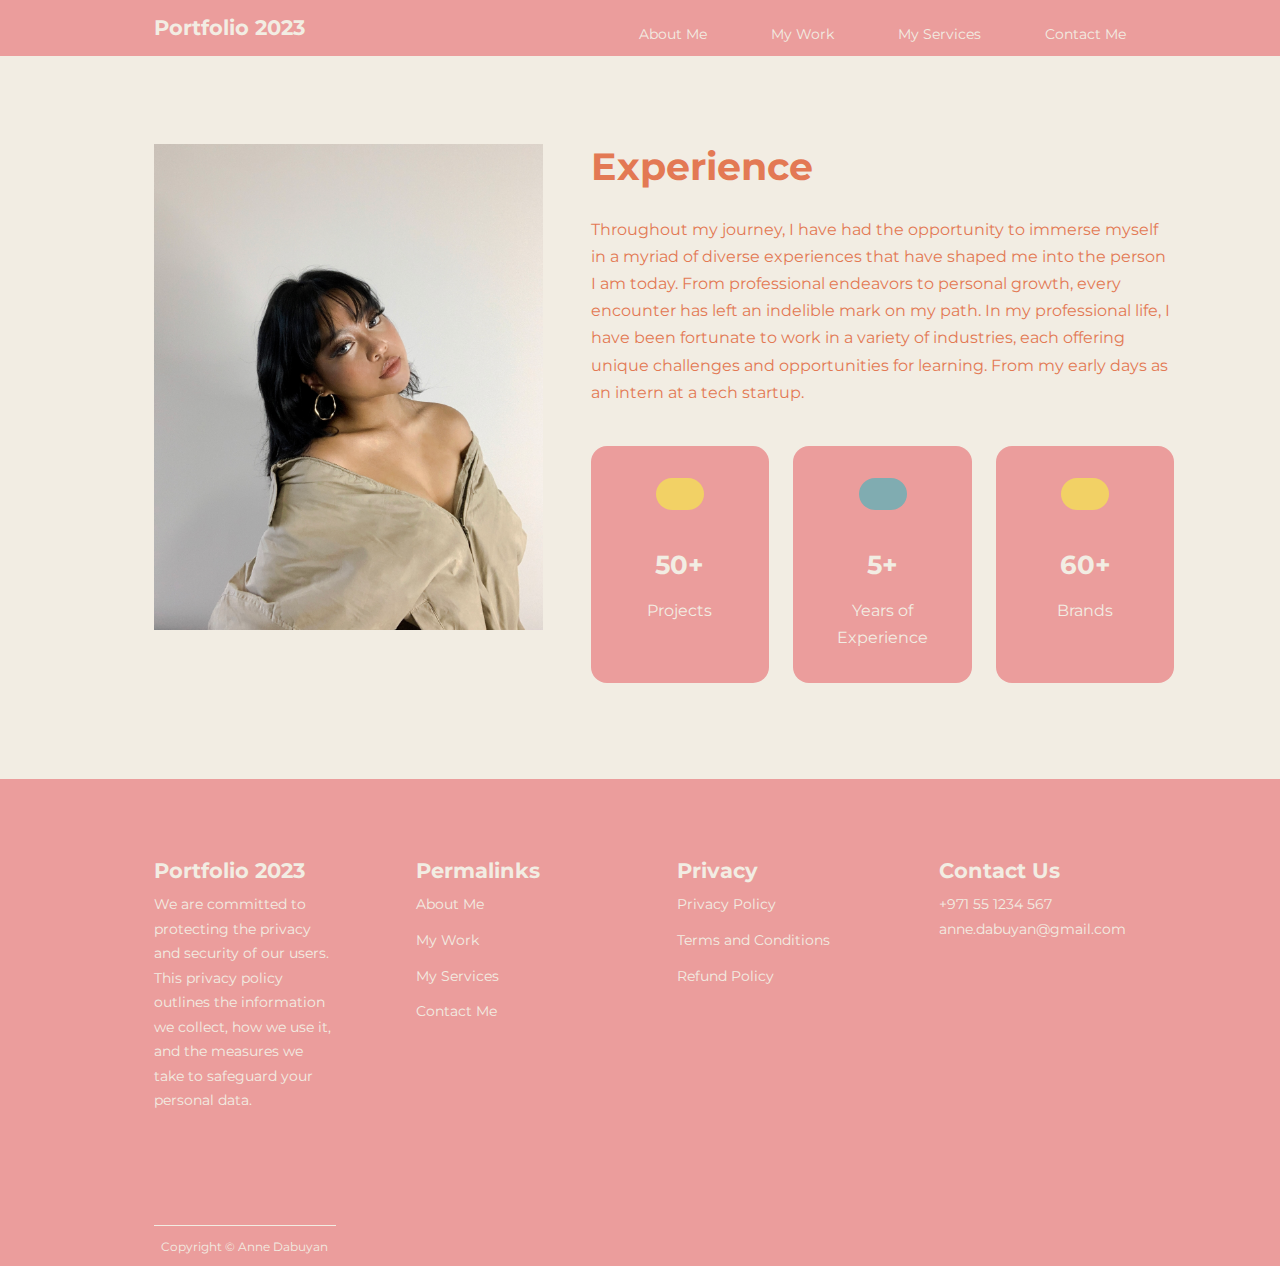
<file: about.html>
<!DOCTYPE html>
<html lang="en">
<head>
    <meta charset="UTF-8">
    <meta http-equiv="X-UA-Compatible" content="IE=edge">
    <meta name="viewport" content="width=device-width, initial-scale=1.0">
    <title>My Portfolio</title>

    <link rel="stylesheet" href="https://unicons.iconscout.com/release/v4.0.8/css/line.css">
    <link rel="stylesheet" href="css/styles.css">
    <link rel="stylesheet" href="css/about.css">

    <link rel="preconnect" href="https://fonts.googleapis.com">
    <link rel="preconnect" href="https://fonts.gstatic.com" crossorigin>
    <link href="https://fonts.googleapis.com/css2?family=Montserrat:wght@300;400;500;600;700;800;900&display=swap" rel="stylesheet">

</head>
<body>
    <nav>
        <div class="container nav_container">
            <a href="index.html"><h4>Portfolio 2023</h4></a>
            <ul class="nav_menu">
                <li><a href="about.html">About Me</a></li>
                <li><a href="work.html">My Work</a></li>
                <li><a href="services.html">My Services</a></li>
                <li><a href="contact.html">Contact Me</a></li>
            </ul>
            <button id="open-menu-btn"><i class="uil uil-bars"></i></button>
            <button id="close-menu-btn"><i class="uil uil-multiply"></i></button>
        </div>
    </nav>

    <!-- END OF NAVBAR -->

    <section class="about__achievements">
        <div class="container about__achievements-container">
            
            <div class="about__achievements-left">
                <img src="images/Anne-1.jpg">
            </div>
            
            <div class="about__achievements-right">
            
                <h1>Experience</h1>
                <p>
                    Throughout my journey, I have had the opportunity to immerse myself in a myriad of diverse experiences that have shaped me into the person I am today. From professional endeavors to personal growth, every encounter has left an indelible mark on my path.
                    In my professional life, I have been fortunate to work in a variety of industries, each offering unique challenges and opportunities for learning. From my early days as an intern at a tech startup.
                </p>
                <div class="achievements__cards">
                    <article class="achievement__card">
                        <span class="achievement__icon">
                            <i class="uil uil-palette"></i>
                        </span>
                        <h3>50+</h3>
                        <p>Projects</p>
                    </article>

                    <article class="achievement__card">
                        <span class="achievement__icon">
                            <i class="uil uil-user-check"></i>
                        </span>
                        <h3>5+</h3>
                        <p>Years of Experience</p>
                    </article>

                    <article class="achievement__card">
                        <span class="achievement__icon">
                            <i class="uil uil-behance"></i>
                        </span>
                        <h3>60+</h3>
                        <p>Brands</p>
                    </article>
                </div>
            </div>
        </div>
    </section>




    <footer>
        <div class="container footer__container">
            <div class="footer__1">
                <a href="index.html" class="footer__logo"><h4>Portfolio 2023</h4></a>
                <p>
                    We are committed to protecting the privacy and security of our users. This privacy policy outlines the information we collect, how we use it, and the measures we take to safeguard your personal data.
                </p>
                
            </div>
    
            <div class="footer__2">
                <h4>Permalinks</h4>
                <ul class="permalinks">
                    <li><a href='about.html'>About Me</a></li>
                    <li><a href='work.html'>My Work</a></li>
                    <li><a href='services.html'>My Services</a></li>
                    <li><a href='contact.html'>Contact Me</a></li>
                </ul>
            </div>
    
            <div class="footer__3">
                <h4>Privacy</h4>
                <ul class="privacy">
                    <li><a href='#'>Privacy Policy</a></li>
                    <li><a href='#'>Terms and Conditions</a></li>
                    <li><a href='#'>Refund Policy</a></li>
                </ul>
            </div>
    
            <div class="footer__4">
                <h4>Contact Us</h4>
                <div>
                    <p>+971 55 1234 567</p>
                    <p>anne.dabuyan@gmail.com</p>
                </div>
    
                <ul class="footer__socials">
                    <li>
                        <a href="#"><i class="uil uil-facebook"></i></a>
                    </li>
                    <li>
                        <a href="#"><i class="uil uil-instagram"></i></a>
                    </li>
                    <li>
                        <a href="#"><i class="uil uil-twitter"></i></a>
                    </li>
                    <li>
                        <a href="#"><i class="uil uil-linkedin-alt"></i></a>
                    </li>
                </ul>
            </div>
    
            <div class="footer__copyright">
                <small>Copyright &copy; Anne Dabuyan</small>
            </div>
        </div>
    </footer>
    
    <!-------  END OF FOOTER ------->
    
        <script src="main.js"></script>
    

    </body>
    </html>
</file>
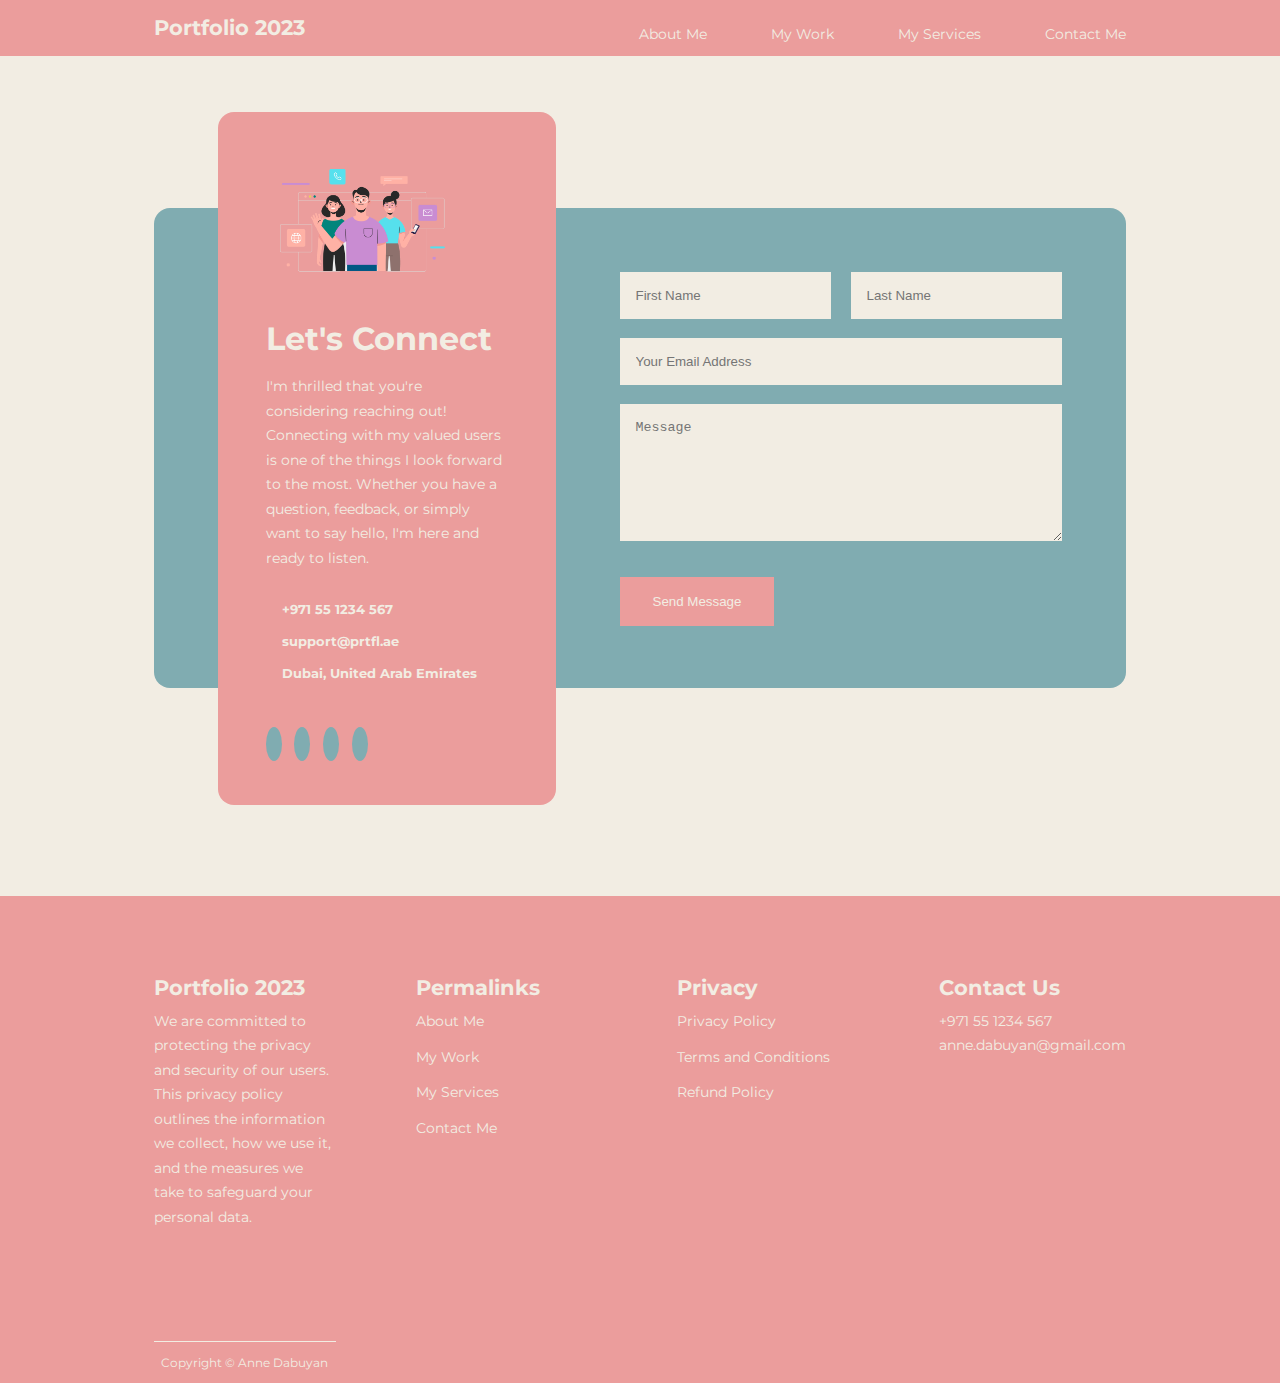
<file: contact.html>
<!DOCTYPE html>
<html lang="en">
<head>
    <meta charset="UTF-8">
    <meta http-equiv="X-UA-Compatible" content="IE=edge">
    <meta name="viewport" content="width=device-width, initial-scale=1.0">
    <title>My Portfolio</title>

    <link rel="stylesheet" href="https://unicons.iconscout.com/release/v4.0.8/css/line.css">
    <link rel="stylesheet" href="css/styles.css">
    <link rel="stylesheet" href="css/contact.css">

    <link rel="preconnect" href="https://fonts.googleapis.com">
    <link rel="preconnect" href="https://fonts.gstatic.com" crossorigin>
    <link href="https://fonts.googleapis.com/css2?family=Montserrat:wght@300;400;500;600;700;800;900&display=swap" rel="stylesheet">

</head>
<body>
    <nav>
        <div class="container nav_container">
            <a href="index.html"><h4>Portfolio 2023</h4></a>
            <ul class="nav_menu">
                <li><a href="about.html">About Me</a></li>
                <li><a href="work.html">My Work</a></li>
                <li><a href="services.html">My Services</a></li>
                <li><a href="contact.html">Contact Me</a></li>
            </ul>
            <button id="open-menu-btn"><i class="uil uil-bars"></i></button>
            <button id="close-menu-btn"><i class="uil uil-multiply"></i></button>
        </div>
    </nav>

    <!-- END OF NAVBAR -->

    <section class="contact">
        <div class="container contact__container">
            <aside class="contact__aside">
                <div class="aside__image">
                    <img src="images/18.png">
                </div>
                <h2>Let's Connect</h2>
                <p>
                    I'm thrilled that you're considering reaching out! Connecting with my valued users is one of the things I look forward to the most. Whether you have a question, feedback, or simply want to say hello, I'm here and ready to listen.
                </p>
                <ul class="contact__details">
                    <li>
                        <i class="uil uil-phone-times"></i>
                        <h5>+971 55 1234 567</h5>
                    </li>
                    <li>
                        <i class="uil uil-envelope"></i>
                        <h5>support@prtfl.ae</h5>
                    </li>
                    <li>
                        <i class="uil uil-location-point"></i>
                        <h5>Dubai, United Arab Emirates</h5>
                    </li>
                </ul>
                <ul class="contact__socials">
                    <li> <a href="https://www.facebook.com/"><i class="uil uil-facebook-f"></i></a> </li>
                    <li> <a href="https://www.instagram.com/"><i class="uil uil-instagram"></i></a> </li>
                    <li> <a href="https://www.behance.net/gallery/152774387/My-Portfolio-2022"><i class="uil uil-behance"></i></a> </li>
                    <li> <a href="https://www.linkedin.com/"><i class="uil uil-linkedin-alt"></i></a> </li>
                </ul>
            </aside>



            <form class="contact__form">
                <div class="form__name">
                    <input type="text" name="First Name" placeholder="First Name" required>
                    <input type="text" name="Last Name" placeholder="Last Name" required>
                </div>
                <input type="email" name="Email Address" placeholder="Your Email Address" required>
                <textarea name="Message" rows="7" placeholder="Message" required></textarea>
                <button type="submit" class="btn btn-primary">Send Message</button>
            </form>
        </div>
    </section>










    <footer>
        <div class="container footer__container">
            <div class="footer__1">
                <a href="index.html" class="footer__logo"><h4>Portfolio 2023</h4></a>
                <p>
                    We are committed to protecting the privacy and security of our users. This privacy policy outlines the information we collect, how we use it, and the measures we take to safeguard your personal data.
                </p>
            </div>
    
            <div class="footer__2">
                <h4>Permalinks</h4>
                <ul class="permalinks">
                    <li><a href='about.html'>About Me</a></li>
                    <li><a href='work.html'>My Work</a></li>
                    <li><a href='services.html'>My Services</a></li>
                    <li><a href='contact.html'>Contact Me</a></li>
                </ul>
            </div>
    
            <div class="footer__3">
                <h4>Privacy</h4>
                <ul class="privacy">
                    <li><a href='#'>Privacy Policy</a></li>
                    <li><a href='#'>Terms and Conditions</a></li>
                    <li><a href='#'>Refund Policy</a></li>
                </ul>
            </div>
    
            <div class="footer__4">
                <h4>Contact Us</h4>
                <div>
                    <p>+971 55 1234 567</p>
                    <p>anne.dabuyan@gmail.com</p>
                </div>
    
                <ul class="footer__socials">
                    <li>
                        <a href="#"><i class="uil uil-facebook"></i></a>
                    </li>
                    <li>
                        <a href="#"><i class="uil uil-instagram"></i></a>
                    </li>
                    <li>
                        <a href="#"><i class="uil uil-twitter"></i></a>
                    </li>
                    <li>
                        <a href="#"><i class="uil uil-linkedin-alt"></i></a>
                    </li>
                </ul>
            </div>
    
            <div class="footer__copyright">
                <small>Copyright &copy; Anne Dabuyan</small>
            </div>
        </div>
    </footer>
    
    <!-------  END OF FOOTER ------->
    
        <script src="main.js"></script>
    

    </body>
    </html>
</file>
<file: css/styles.css>
* {
    margin: 0;
    padding: 0;
    border: 0;
    outline: 0;
    text-decoration: none;
    list-style: none;
    box-sizing: border-box;
}

:root {
    --color-primary: #f2d165;
    --color-success: #80acb1;
    --color-warning: #e37954;
    --color-danger: #eb9d9c;
    --color-white: #f2ede3;
    --color-light: rgba(255,255,255,0.7);
    --color-black: #000;
    --color-bg: #f2ede3;
    --color-bg1: #e37954;
    --color-bg2: #eb9d9c;

    --container-width-lg: 76%;
    --container-width-md: 90%;
    --container-width-sm: 94%;

    --transition: all 400ms ease;
}

body {
    font-family: 'Montserrat', sans-serif;
    line-height: 1.7;
    background: var(--color-bg);
    color: var(--color-bg);
}

.container {
    width: var(--container-width-lg);
    margin: 0 auto;
}

section {
    padding: 6rem 0;
}

section h2 {
    text-align: center;
    margin-bottom: 4rem;
}

h1,
h2,
h3,
h4,
h5 {
    line-height: 1.2;
}

h1 {
    font-size: 2.4rem;
}

h2 {
    font-size: 2rem;
}

h3 {
    font-size: 1.6rem;
}

h4 {
    font-size: 1.3rem;
}

a {
    color: var(--color-bg);
}

img {
    width: 100%;
    display: block;
    object-fit: cover;
}

.btn {
    display: inline-block;
    background: var(--color-bg2);
    color: var(--color-white);
    padding: 1rem 2rem;
    border: 1px solid transparent;
    font-weight: 500;
    transition: var(--transition);
}

.btn:hover {
    background: transparent;
    color: var(--color-warning);
    border-color: var(--color-warning);
}

.btn-primary {
    background: var(--color-danger);
    color: var(--color-white)
}

.btn-secondary {
    background: var(--color-bg);
    color: var(--color-warning);
    border-color: var(--color-bg);
}

/* ========== NAVBAR ======= */

nav {
    background: var(--color-bg2);
    width: 100vw;
    height: 3.5rem;
    position: fixed;
    top: 0;
    z-index: 11;
    font-size: 30px;
}


/* change navbar style when scroll using js */
.window-scroll {
    background: var(--color-bg2);
    box-shadow: 0 0.4rem 1rem #353535;
}

.nav_container {
    height: 100%;
    display: flex;
    justify-content: space-between;
    align-items: center;
}

nav button {
    display: none;
}

.nav_menu {
    display: flex;
    align-items: center;
    gap: 4rem;
}

.nav_menu a {
    font-size: 0.9rem;
    transition: var(--transition);
    font-weight: 400;
}


.nav_menu a:hover {
    color: var(--color-warning)
}

/* ==== HEADER === */

header {
    position: relative;
    top: 5rem;
    overflow: hidden
    height: 100vh;
    padding-top: 3rem;
    margin-bottom: 5rem;
    padding-bottom: 7rem;
    color: var(--color-warning);
}

.about {
    display: grid;
    place-items: center;
}


.header__container {
    display: grid;
    grid-template-columns: 1fr 1fr;
    align-items: center;
    gap: 5rem;
    height: 100%;
}

.header__left p {
    margin: 1rem 0 2.4rem;
}

/*=== Categories === */
.categories {
    background: var(--color-bg);
    height: 40rem;
}

.categories h1 {
    line-height: 1;
    margin-bottom: 3rem;
    color: var(--color-warning);
}

.categories__container {
    display: grid;
    grid-template-columns: 40% 60%;
}

.categories__left {
    margin-right: 4rem;
}

.categories__left p {
    margin: 1rem 0 3rem;
    color: var(--color-warning);
}

.categories__right {
    display: grid;
    grid-template-columns: repeat(3,1fr);
    gap: 1.2rem;
}

.category {
    background: var(--color-bg1);
    padding: 2rem;
    border-radius: 2rem;
    transition: var(--transition);
}

.category:hover {
    box-shadow: 0 3rem 3rem rgba(0,0,0,0.3);
    z-index: 1;
}

.category:nth-child(2) .category__icon{
    background: var(--color-danger);
}

.category:nth-child(3) .category__icon{
    background: var(--color-success);
}

.category:nth-child(4) .category__icon{
    background: var(--color-danger);
}

.category:nth-child(5) .category__icon{
    background: var(--color-success);
}


.category__icon {
    background-color: var(--color-primary);
    padding: 0.7rem;
    border-radius: 0.9rem;
}

.category h5 {
    margin: 1.5rem 0 0rem;
    font-size: medium;
}

.category p {
    font-size: 0.85rem;
}

/*=== Services === */
.services {
    margin-top: 10rem;
}


.services_container {
    margin-top: -1rem;
    display: grid;
    grid-template-columns: repeat(3, 1fr);
    gap: 2rem;
}


.service {
    background-color: var(--color-warning);
    text-align: center;
    border: 1px solid transparent;
    transition: var(--transition);
}

.service:hover {
    background: var(--color-bg2);
    border-color: var(--color-bg1);
}

.service__info {
    padding: 2rem;
}

.service__info p {
    margin: 1.2rem 0 2rem;
    font-size: 0.9rem;
}

/* ======== FAQs ======= */
.faqs {
    background: var(--color-bg2);
    box-shadow: inset 0 0 3rem rgba(0,0,0,0.5);
}

.faqs__container {
    display: grid;
    grid-template-columns: 1fr 1fr;
    gap: 1rem;
}

.faq {
    padding: 2rem;
    display: flex;
    align-items: center;
    gap: 1.4rem;
    height: fit-content;
    background: var(--color-warning);
    cursor: pointer;
}

.faq h4 {
    font-size: 1rem;
    line-height: 2.2;
}

.faq__icon {
    align-self: flex-start;
    font-size: 1.2rem;
}

.faq p {
    margin-top: 0.8rem;
    display: none;
}

.faq.open p {
    display: block;
}

/* ======== Testimonials ======= */

.testimonials__container {
    overflow-x: hidden;
    position: relative;
    margin-bottom: 5rem;
    color: var(--color-warning);
}

.testimonial {
    padding-top: 2rem;
}

.avatar {
    width: 6rem;
    height: 6rem;
    border-radius: 50%;
    overflow: hidden;
    margin: 0 auto 1rem;
    border: 1rem solid var(--color-bg2);
}

.testimonial__info {
    text-align: center;
}

.testimonial__body {
    background: var(--color-bg1);
    padding: 2rem;
    margin-top: 3rem;
    position: relative;
    color: var(--color-bg);
}

.testimonial__body:before {
    content: "",
    display: block;
    background: linear-gradient(
        135deg,
        transparent, 
        var(--color-bg1), 
        var(--color-bg1),
        var(--color-bg1),
    );
    width: 2rem;
    height: 2rem;
    position: absolute;
    left: 50%;
    top: -1.5rem;
    transform: rotate(45deg);
}

/* ======== FOOTER ======= */

footer {
    background: var(--color-bg2);
    padding-top: 5rem;
    font-size: 0.9rem;
}

.footer__container {
    display: grid;
    grid-template-columns: repeat(4, 1fr);
    gap: 5rem;
}

.footer__container > div h4 {
    margin-bottom: 0.5rem;
}

.footer__1 p {
    margin: 0 0 2rem;
}

footer ul li {
    margin-bottom: 0.7rem;
}

footer ul li a:hover {
    text-decoration: underline;
}

.footer__socials {
    display: flex;
    gap: 1rem;
    font-size: 1.2rem;
    margin-top: 2rem;
}

.footer__copyright {
    text-align: center;
    padding: 0.5rem 0;
    border-top: 1px solid var(--color-bg);
}


/* =========== MEDIA QUERIES (TABLETS ========= */

@media screen and (max-width: 1024px) {
    .container {
        width: var(--container-width-md);
    }
    
    h1 (
        font-size: 2.2rem;
    )

    h2 {
        font-size: 1.7rem;
    }

    h3 {
        font-size: 1.4rem;
    }

    h4 {
        font-size: 1.2rem;
    }

    /* ========== NAVBAR ====== */

    nav button {
        display: inline-block;
        background: transparent;
        font-size: 1.8rem;
        color: var(--color-bg);
        cursor: pointer;
    }

    nav button#close-menu-btn {
        display: none;
    }

    .nav_menu {
        position: fixed;
        top: 5rem;
        right: 5%;
        height: fit-content;
        width: 18rem;
        flex-direction: column;
        gap: 0;
        display: none;
    }

    .nav_menu li {
        width: 100%;
        height: 5.8rem;
        animation: animateNavItems 400ms linear forwards;
        transform-origin: top right;
        opacity: 0;
    }

    .nav_menu li:nth-child(2) {
        animation-delay: 200ms;
    }

    .nav_menu li:nth-child(3) {
        animation-delay: 400ms;
    }

    .nav_menu li:nth-child(4) {
        animation-delay: 600ms;
    }

    @keyframes animateNavItems {
        0% {
          transform: rotateZ('-90deg') rotateX('90deg') scale(0.1);  
        }
        100% {
          transform: rotateZ('0') rotateX('0') scale(1);
          opacity: 1;
        }
    }

    .nav_menu li a {
        background: var(--color-bg2);
        box-shadow: -4rem 6rem 10rem rgba (0,0,0,0.6);
        width: 100%;
        height: 100%;
        display: grid;
        place-items: center;
    }

    .nav_menu li a:hover {
        background: var(--color-bg1);
        color: var(--color-bg);
    }

    /* ========== HEADER ======== */

    header {
        height: 52vh;
        margin-bottom: 4rem;
    }

    .header__container {
        gap: 0;
        padding-bottom: 3rem;
    }

    /* ============= CATEGORIES ======== */

    .categories {
        height: auto;
    }

    .categories__container {
        grid-template-columns: 1fr;
        gap: 3rem;
    }

    .categories__left {
        margin-right: 0;
    }

    /* ============= SERVICES ======== */

    .services {
        margin-top: 0;
    }

    .services_container {
        grid-template-columns: 1fr 1fr;
    }

    /* ============= FAQ ======== */
    .faqs__container {
        grid-template-columns: 1fr;
    }

    .faq {
        padding: 1.5rem;
    }

    /* ============= FOOTER ======== */
    .footer__container {
        grid-template-columns: 1fr 1fr;
    }

}

/* ================  MEDIA QUERY PHONE ======== */
@media screen and (max-width: 600px) {
    .container {
        width: var(--container-width-sm);
    }

    /* ========= NAVBAR ========= */
    .nav_menu{
        right: 3%;
    }

    /* ========= HEADER ========= */
    header {
        height: 100vh;
    }

    .header__container {
        grid-template-columns: 1fr;
        text-align: center;
        margin-top: 0;
    }

    .header__left p {
        margin-bottom: 1.3rem;
    }

    /* ============= CATEGORIES ======= */
    .categories__right {
        grid-template-columns: 1fr 1fr;
        gap: 0.7rem;
    }

    .category {
        padding: 1rem;
        border-radius: 1rem;
    }

    .category__icon {
        margin-top: 4px;
        display: inline-block;
    }

    /* ============= SERVICES ======= */
    .categories__container {
        grid-template-columns: 1fr;
    }

    /* ============= TESTIMONIALS ======= */
    .testimonial__body {
        padding: 1.2rem;
    }

    /* ============= FOOTER ======= */

    .footer__container {
        grid-template-columns: 1fr;
        text-align: center;
        gap: 2rem;
    }

    .footer__1 p {
        margin: 1rem auto;
    }

    .footer__socials {
        justify-content: center;
    }
}
</file>
<file: css/about.css>
/* ============= ACHIEVEMENTS ========== */
.about__achievements {
    margin-top: 3rem;
    color: var(--color-bg1);
}

.about__achievements-container {
    display: grid;
    grid-template-columns: 40% 60%;
    gap: 3rem;
}

.about__achievements-right > p {
    margin: 1.6rem 0 2.5rem;
}

.achievements__cards {
    display: grid;
    grid-template-columns: repeat(3, 1fr);
    gap: 1.5rem;
}

.achievement__card {
    background: var(--color-bg2);
    color: var(--color-bg);
    padding: 2rem;
    border-radius: 1rem;
    text-align: center;
    
}

.achievement__card:hover {
    background: var(--color-bg1);
    box-shadow: 0 3rem 3rem rgba(0,0,0,0.3);
}

.achievement__icon {
    background: var(--color-primary);
    padding: 1rem 1.5rem;
    border-radius: 1rem;
    display: inline-block;
    margin-bottom: 2rem;
    font-size: 2rem;
}

.achievement__card:nth-child(2) .achievement__icon {
    background: var(--color-success);
}

.achievement__card:nth-child(3) .achievement__icon {
    background: var(--color-primary);
}

.achievement__card p {
    margin-top: 1rem;
}

/* ========= MEDIA QUERIES (TABLETS) ======= */
@media screen and (max-width: 1024px) {
    .about__achievements {
        margin-top: 2rem;
    }

    .about__achievements-container {
        grid-template-columns: 1fr;
        gap: 4rem;
    }

    .about__achievements-left {
        width: 80%;
        margin: 0 auto;
    }
}

/* ========= MEDIA QUERIES (PHONES) ======= */
@media screen and (max-width: 600px;) {
    .achievement__cards {
        grid-template-columns: 1fr 1fr;
        gap: 0.7rem;
    }

}
</file>
<file: css/contact.css>
.contact__container {
    background: var(--color-success);
    padding: 4rem;
    display: grid;
    grid-template-columns: 40% 60%;
    gap: 4rem;
    height: 30rem;
    margin: 7rem auto;
    border-radius: 1rem;    
}

/* ========== ASIDE ======== */
.contact__aside {
    background: var(--color-bg2);
    padding: 3rem;
    border-radius: 1rem;
    position: relative;
    bottom: 10rem;
}

.aside__image {
    width: 12rem;
    margin-bottom: 2rem;
}

.contact__aside h2 {
    text-align: left;
    margin-bottom: 1rem;
}

.contact__aside p {
    font-size: 0.9rem;
    margin-bottom: 2rem;
}

.contact__details li {
    display: flex;
    gap: 1rem;
    align-items: center;
    margin-bottom: 1rem;
}

.contact__socials {
    display: flex;
    gap: 0.8rem;
    margin-top: 3rem;
}

.contact__socials a {
    background: var(--color-success);
    padding: 0.5rem;
    border-radius: 50%;
    font-size: 0.9rem;
    transition: var(--transition);
}

.contact__socials a:hover {
    background: var(--color-bg1);
}

/* ============ FORM ======*/
.contact__form {
    display: flex;
    flex-direction: column;
    gap: 1.2rem;
    margin-right: 4rem;
    color: var(--color-white);
}

.form__name {
    display: flex;
    gap: 1.2rem;
}

.contact__form imput[type='text'] {
    width: 50%;
}

input,
textarea {
    width: 100%;
    padding: 1rem;
    background: var(--color-bg);
    color: var(--color-black);
}

.contact__form .btn {
    width: max-content;
    margin-top: 1rem;
    cursor: pointer;
}

/* ========== MEDIA QUERIES (TABLETS) ======== */

@media screen and (max-width: 1024px) {
    .contact {
        padding-bottom: 0;
    }

    .contact__container {
        gap: 1.5rem;
        margin-top: 3rem;
        height: auto;
        padding: 1.5rem;
    }

    .contact__aside {
        width: auto;
        padding: 1.5rem;
        bottom: 0;
    }

    .contact__form {
        align-self: center;
        margin-right: 1.5rem;
    }
};
    
/* ========== MEDIA QUERIES (PHONES) ======== */

@media screen and (max-width: 600px) {
    
    .contact__container {
        grid-template-columns: 1fr;
        gap: 3rem;
        margin-top: 0;
        padding: 0;
    }

    .contact__form {
        margin: 0 1.5rem 3rem;
    }

    .form__name {
        flex-direction: column;
    }

    .form__name input[type='text'] {
        width: 100%;
    }
}
</file>
